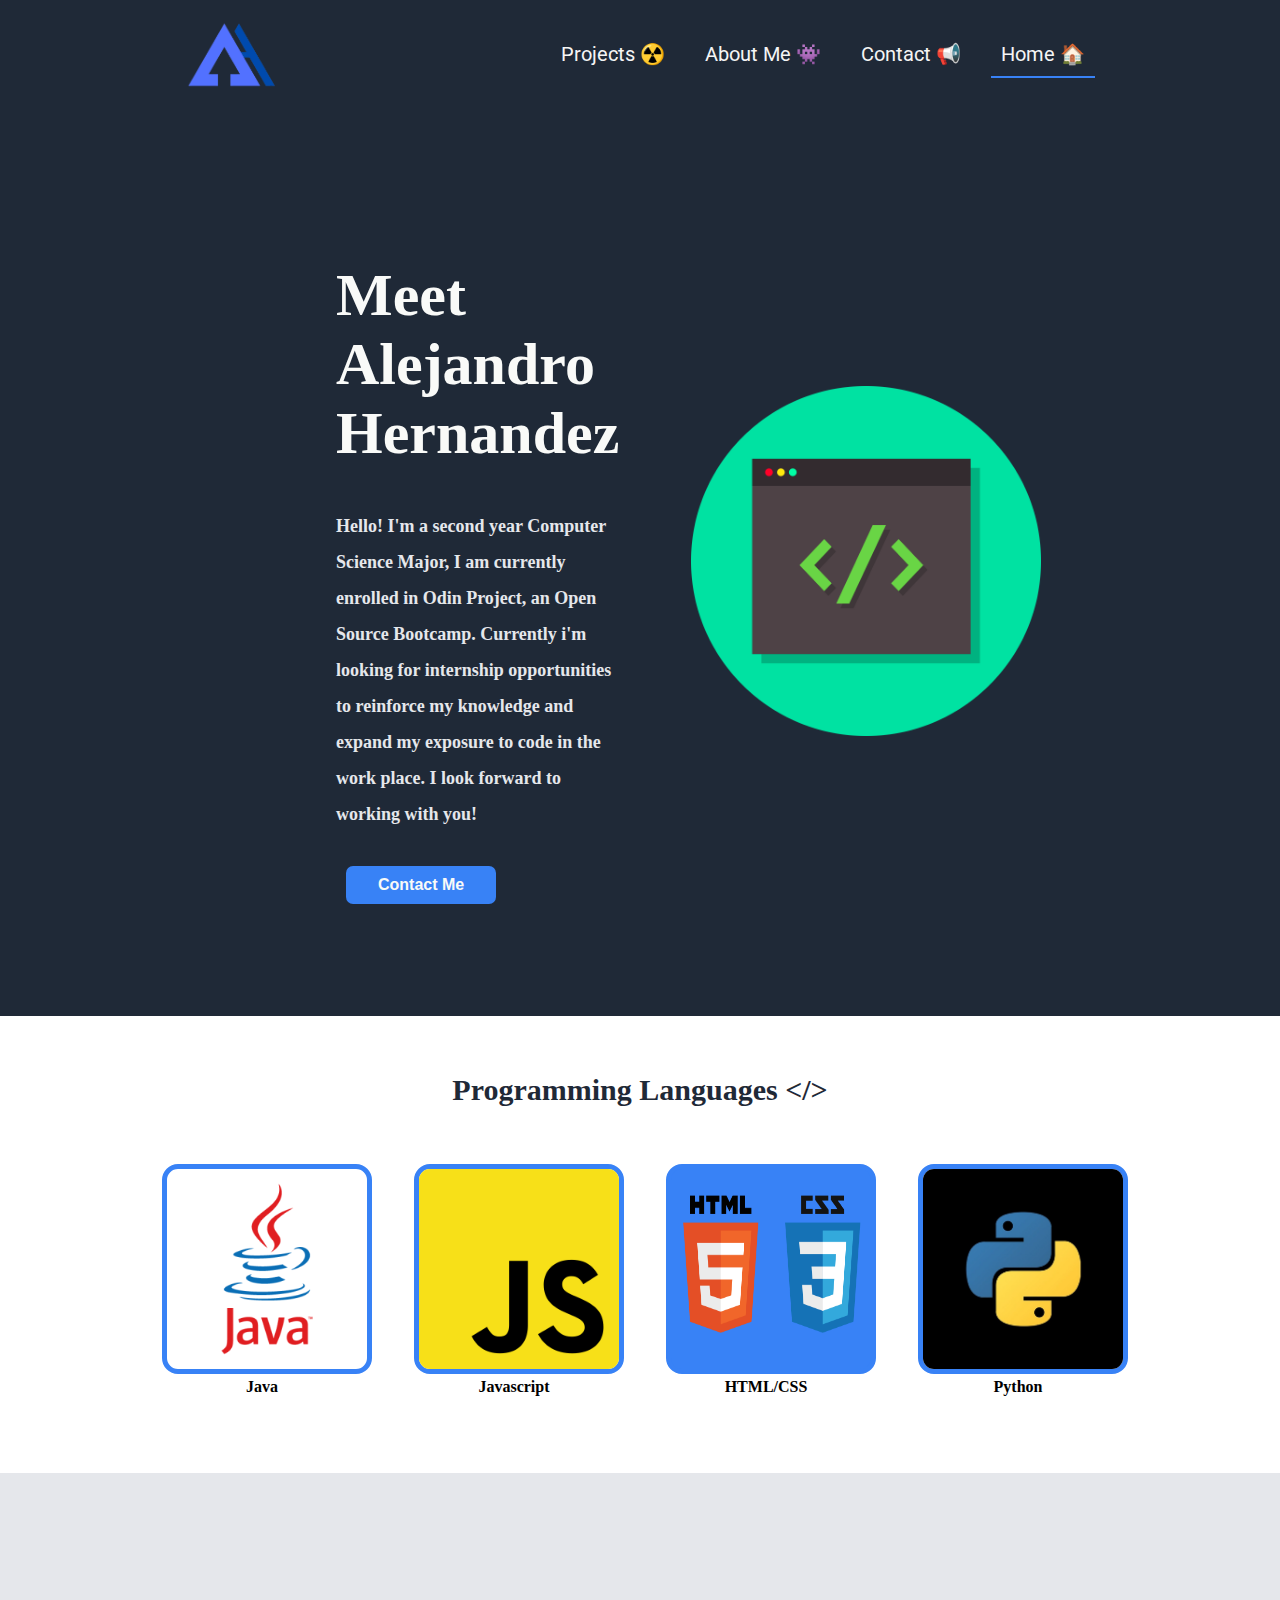
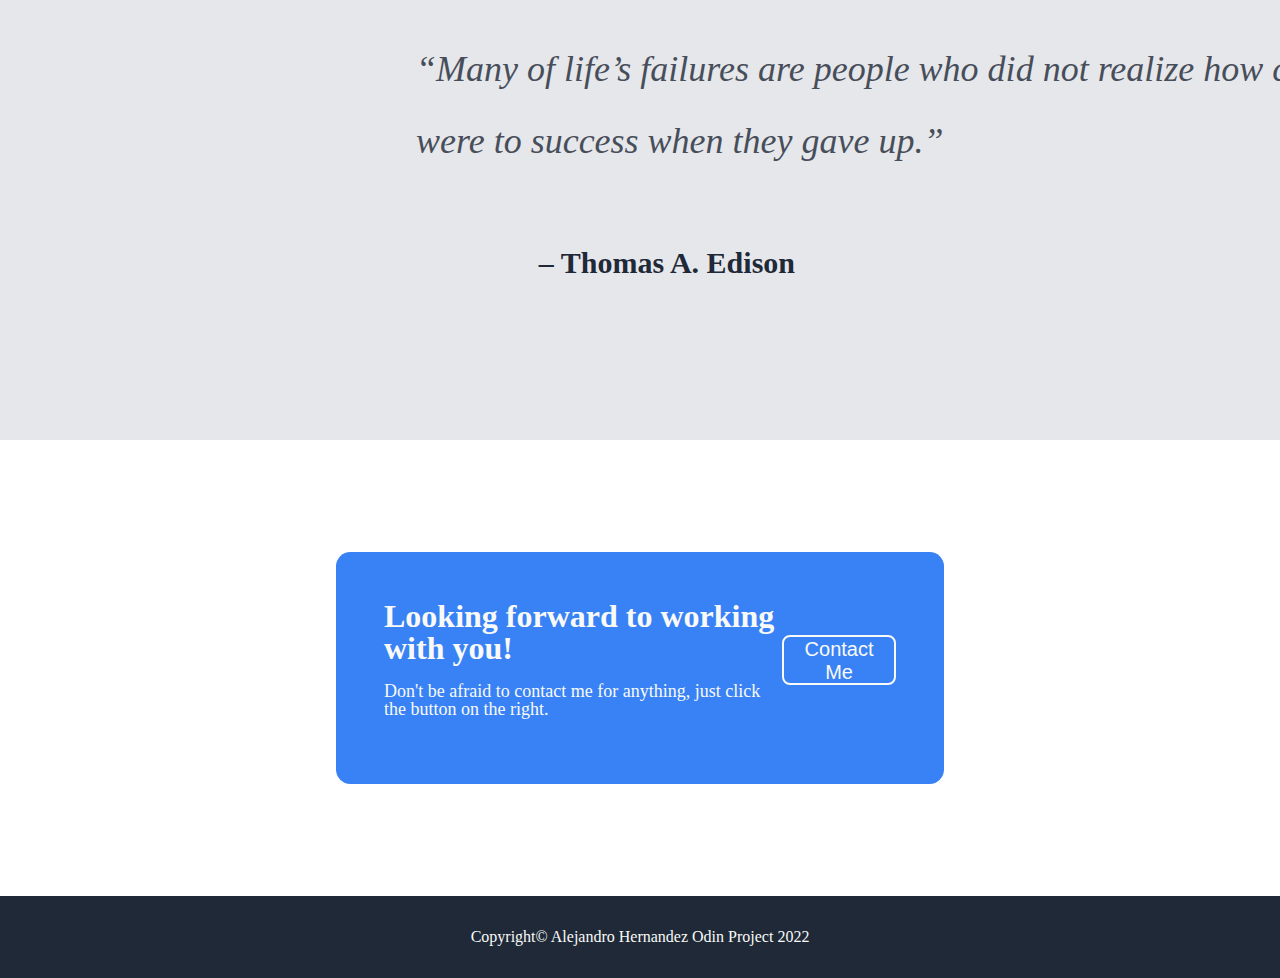
<file: index.html>
<!DOCTYPE html>
<html lang="en">
    <head>
    <meta charset="UTF-8">
    <meta name="Viewport" content="width=device-width", initial-scale="1.0">
    <meta http-equiv="X-UA-Compatible" content="ie-edge">
    <title>Landing Page</title>
    <link rel="stylesheet" href="./style.css">
    <script src="./script.js" defer></script>

 <!--
<script
src="https://code.jquery.com/jquery-3.3.1.js"
integrity="sha256-2Kok7MbOyxpgUVvAk/HJ2jigOSYS2auK4Pfzbm7uH60="
crossorigin="anonymous"
></script>
<script>
$(function () {
  $("#header").load("header.html");
  $("#footer").load("footer.html");
});
</script>
-->
    <style>
        @import url('https://fonts.googleapis.com/css2?family=Roboto:ital,wght@0,100;0,300;0,400;0,500;0,700;0,900;1,100;1,300;1,400;1,500;1,700;1,900&display=swap');
        </style> 
    </head>
    <body>
        <nav id="header"> 
            <logo class="header-logo">
                <a class="header-logo" href="./index.html"><img class="header-logo" src="./assets/AH-Logo.png"></a>
            </logo>
            <div class="right-links">
                <a id="projects"class="right-link" href="./Alt-links/Projects.html">Projects ☢️</a>
                <a id="about" class="right-link" href="./Alt-links/About-Me.html">About Me &#128126</a>
                <a id="contact" class="right-link" href="./Alt-links/Contact.html">Contact &#128226</a>  
                <a id="home" class="right-link" href="./index.html">Home &#127968</a>
            </div>
        </nav>

        <div class="content">

        <div class="hero-wrapper">

            <div class="hero-left">
            <h1>Meet Alejandro Hernandez</h1>

            <p class="hero-left-txt">
                Hello! I'm a second year Computer Science Major, I am currently enrolled in Odin Project, 
                an Open Source Bootcamp. Currently i'm looking for internship opportunities to reinforce my 
                knowledge and expand my exposure to code in the work place. I look forward to working with you!
            </p>
            <p id="demo">
            </p>
            <a class="hero-button-wrapper" href="./Alt-links/Contact.html">
            <button class="hero-button">Contact Me</button>
            </a> 
           </div>

            <div class="hero-right">
                <img class="hero-image" src="./assets/Placeholder.png">
            </div>
        </div>
            
            <h2 class="info-title-txt">Programming Languages &lt;/&gt;</h2>
            
            <div class="info-container">
                <div class="info-card"> <img src="./assets/java-logo.png"> <div class="info-text">Java</div></div>
                <div class="info-card"> <img src="./assets/java-script.png"> <div class="info-text">Javascript</div></div>
                <div class="info-card"> <img id="html-css" src="./assets/html-css.png"> <div class="info-text">HTML/CSS</div></div>
                <div class="info-card"> <img src="./assets/python.jpg"> <div class="info-text">Python</div></div>
            </div>

            <quote class="quote-flexbox">
                <div class="quote-text">
                “Many of life’s failures are people who did not 
                realize how close they were to success when they 
                gave up.”
                </div>
                <div class="author-text">
                – Thomas A. Edison
                </div>
            </quote>
            <div class="call-container">
            <div class="call-to-action-wrapper">
                <div class="left-call-text">
                    <div class="left-title-call">Looking forward to working with you!</div>
                    <div><p>Don't be afraid to contact me for anything, 
                            just click the button on the right.
                    </p></div>
                </div>
                <button class="action-button">Contact Me</button>
             </div>  
             </div>
            </div>
        </div>
        <footer id ="footer" class="footer">
            Copyright© Alejandro Hernandez Odin Project 2022
        </footer>
    </body>
</html>
</file>
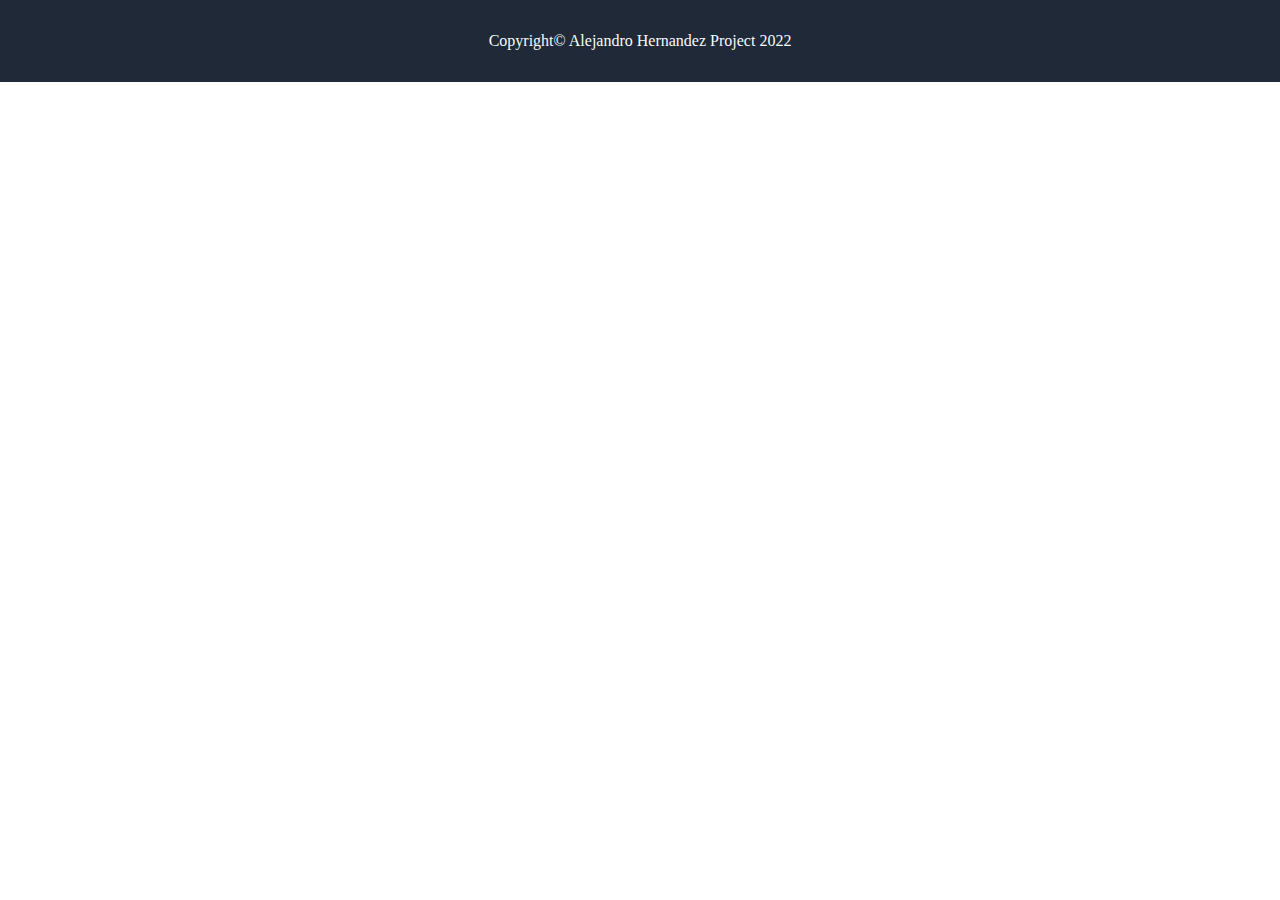
<file: Alt-links/footer.html>
<!DOCTYPE html>
<html lang="en">
    <head>
    <meta charset="UTF-8">
    <meta name="Viewport" content="width=device-width", initial-scale="1.0">
    <meta http-equiv="X-UA-Compatible" content="ie-edge">
    <title>Projects</title>
    <link rel="stylesheet" href="../style.css">
    <script src="../script.js" defer></script>
    <style>
        @import url('https://fonts.googleapis.com/css2?family=Roboto:ital,wght@0,100;0,300;0,400;0,500;0,700;0,900;1,100;1,300;1,400;1,500;1,700;1,900&display=swap');
    </style> 
    </head>
    <body>
        <footer id ="footer" class="footer">
            Copyright© Alejandro Hernandez Project 2022
        </footer>
    </body>

    </html>
</file>
<file: style.css>
body{
    margin: 0;
    color:#F9FAF8;
    cursor:url(./assets/Webp.net-resizeimage.png), auto;
}

nav{
    display: flex;
    justify-content: space-around;
    align-items: center; 
    background-color: #1F2937;
    padding: 1em 7em;
    font-size: 20px;
}

.header-logo{
    height: 69px;
}

.header-logo:hover{
    cursor:url(./assets/Webp.net-resizeimage.png), auto;

}

div > a{
    text-decoration: none;
    font-family: 'Roboto', sans-serif;
    color: whitesmoke;
    padding: 10px;
}

nav > a:hover{
    color: #F9FAF8;
    border-bottom: 2px #3882f6 solid;
    cursor:url(./assets/Webp.net-resizeimage.png), auto;
    /*
    transform: scale(1.1);
    transition-duration: 10ms;
    */
}

.right-links{
    display: flex;
    gap: 20px;
}

.hero-wrapper{
    display: flex;
    justify-content: space-between;
    background-color: #1F2937;
    padding: 7em 21em;
    gap:56px;
}

.hero-image{
    width: 350px;
    height: auto;
}

.hero-left{
    font-size: 30px;
    font-weight: bolder;
}

.hero-left-txt{
    font-size: 18px;
    color: #E5E7EB;
    align-self: center;
    line-height: 2em;
}

.hero-button{
    padding: 10px 2em;
    color: #F9FAF8;
    background-color: #3882f6;
    border: none;
    border-radius: 7px;
    font-weight: bold;
    font-size: 16px;
    cursor:url(./assets/Webp.net-resizeimage.png), auto;
}

.hero-button:hover{
    transform: scale(1.1);
}

.hero-right{
    align-self: center;
    padding: 1em;
}

.info-container{
    display: flex;
    justify-content: center;
    gap: 52px;
    padding-bottom: 6%;
}

.info-title-txt{
    display: flex;
    align-self: center;
    justify-content: center;
    color: #1f2937;
    padding: 2rem;
    font-size: 30px;
}

.info-text{
    color: black;
    text-align: center;
    font-weight: bold;
}

.info-card{
    max-width: 200px;
}

.info-card > img{
    height: 200px;
    width: 200px;
    border: 5px #3882f6;
    border-style: solid;
    border-radius: 1em;
}

#html-css{
    background-color: #3882f6;
}

.quote-flexbox{
    display: flex;
    justify-content: center;
    color:#1F2937;
    background-color: #E5E7EB;
    padding: 10em 26em;
    flex-direction: column;
    gap: 69px;
}

.quote-text{
    font-size: 36px;
    font-style: italic;
    opacity: 80%;
    width: 1000px;
    line-height: 2em;
}

.author-text{
    text-align: end;
    font-size: 30px;
    font-weight: bold;
    margin-right: 69px;
}

.call-to-action-wrapper{
    display: flex;
    flex-direction: row;
    justify-content: space-around;
    padding: 3em;
    background-color: #3882f6;
    border-radius: 0.9em;
}

.call-container{
    padding: 7em 21em;
}

.action-button{
    height: 50px;
    width: 150px;
    align-self: center;
    color: #F9FAF8;
    background-color: #3882f6;
    border: 2px solid #F9FAF8;
    border-radius: 0.4em;
    font-size: 20px;
    margin-bottom: 15px;
}

.action-button:hover{
    color:#3882f6;
    background-color: #F9FAF8;
    border: #F9FAF8 2px solid;
    cursor:url(./assets/Webp.net-resizeimage.png), auto;
}

.left-title-call{
    font-size: xx-large;
    font-weight: bold;   
}

.left-call-text{
    line-height: 1.0;
    font-size: large;
}

.footer{
    display: flex;
    justify-content: center;
    align-self: center;
    padding: 2em;
    background-color: #1f2937;
    color: #F9FAF8;
}
</file>
